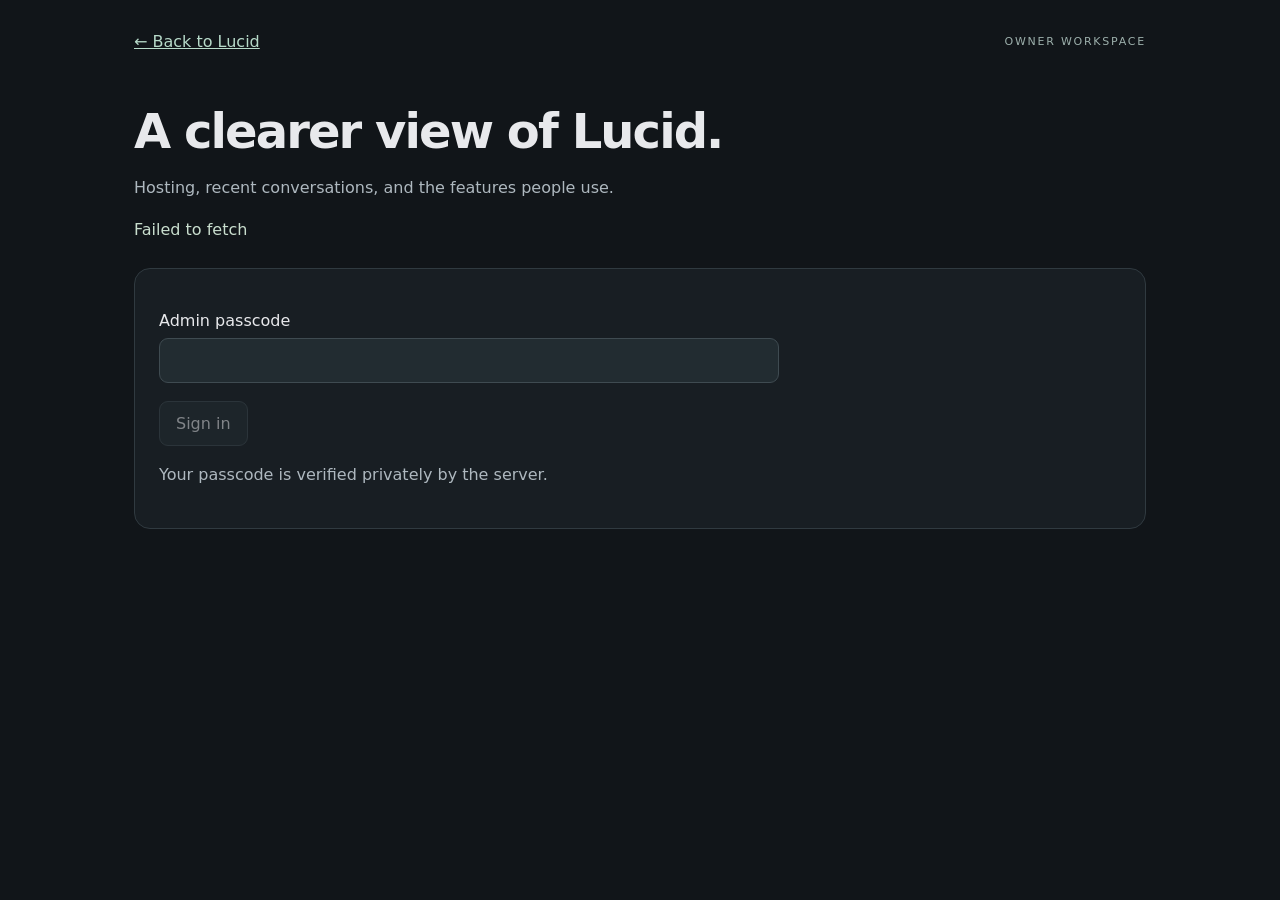
<file: website/admin.html>
<!doctype html>
<html lang="en"><head><meta charset="utf-8"><meta name="viewport" content="width=device-width, initial-scale=1"><meta name="referrer" content="no-referrer"><title>Lucid · Admin</title><link rel="icon" href="./logo.svg"><link rel="stylesheet" href="./admin.css"><script src="./admin.js" type="module"></script></head>
<body><main>
<header><a href="./">← Back to Lucid</a><span>OWNER WORKSPACE</span></header>
<h1>A clearer view of Lucid.</h1><p>Hosting, recent conversations, and the features people use.</p>
<p id="status" role="status">Checking your Lucid host…</p>
<form id="login"><label>Admin passcode<input id="password" type="password" autocomplete="current-password" minlength="4" maxlength="512" required></label><button id="sign-in" disabled>Sign in</button><p>Your passcode is verified privately by the server.</p></form>
<section id="dashboard" hidden>
<div class="actions"><button id="refresh">Refresh</button><button id="logout">Sign out</button></div>
<section class="card"><span class="eyebrow">HOSTING</span><h2 id="host">Lucid runs on your computer</h2><p>The computer running the host does the AI work. Keep it awake and connected while visitors use Lucid or while you use the Admin dashboard. The model does not run on a hosted AI service.</p><details><summary>Start or install the host on Windows</summary><p>Download the Windows installer from the private <a href="https://github.com/Lucidiscool/Lucid-AI-Admin-Host" target="_blank" rel="noopener noreferrer">Lucid AI Admin Host repository</a> while signed into GitHub, then follow its README. If Lucid is already installed, open its folder and run:</p><pre><code>start-local-host.cmd</code></pre><p>Enter your admin passcode when prompted. Keep the terminal open. To stop sharing, run <code>stop-public.cmd</code> or press Ctrl+C.</p></details><details><summary>Start or install the host on Linux</summary><p>Download the Linux installer from the private <a href="https://github.com/Lucidiscool/Lucid-AI-Admin-Host" target="_blank" rel="noopener noreferrer">Lucid AI Admin Host repository</a> while signed into GitHub, then follow its README. After installing the local model runtime and setting up GitHub access, start Lucid from its folder:</p><pre><code>./start-local-host.sh</code></pre><p>Enter your admin passcode when prompted. Keep the terminal open. To stop sharing, press Ctrl+C. Linux needs a Linux-compatible llama.cpp build and a local_model.json configuration for the model you installed.</p></details><p>If this page says the host is offline, start the host and reload Admin after the website finishes updating.</p></section>
<section class="card"><h2>Recent usage on this host</h2><div id="stats" class="stats"></div><h3>Most-used features</h3><div id="features"></div><p>Counts cover up to 2,000 recorded requests in the last 24 hours, since the host started. Visitor counts represent sessions, not identified people. Latest 200 requests shown below.</p></section>
<section class="card"><h2>Visitor conversations</h2><p>Open a conversation to read it or reply. Your messages are shown to visitors as <strong>Lucid Admin</strong>.</p><label>Filter by session or message<input id="filter" type="search" placeholder="Search recent activity"></label><div id="chats"></div></section>
<dialog id="conversation"><form method="dialog" class="dialog-head"><div><span class="eyebrow">VISITOR CHAT</span><h2 id="conversation-title">Conversation</h2></div><button aria-label="Close">Close</button></form><div id="conversation-messages" aria-live="polite"></div><form id="reply-form"><label>Reply as Lucid Admin<textarea id="reply-text" maxlength="4000" rows="4" required></textarea></label><button id="reply-send">Send reply</button><p>Visitors see this message labeled “Lucid Admin.”</p></form></dialog>
<section class="card"><h2>Saved visitor data</h2><p>Full conversations, memories, and saved options are in the private repository. <a href="https://github.com/Lucidiscool/Lucid-AI-Visitor-Data" target="_blank" rel="noopener noreferrer">Open visitor data repository</a> (requires your GitHub account).</p></section>
</section>
</main></body></html>
</file>
<file: website/admin.css>
:root{font-family:system-ui,sans-serif;color:#e8e9ec;background:#111519;color-scheme:dark}*{box-sizing:border-box}body{margin:0}main{max-width:1060px;padding:32px 24px 80px;margin:auto}header,.actions{display:flex;gap:12px;align-items:center;flex-wrap:wrap}header{justify-content:space-between}header span,.eyebrow{font-size:11px;letter-spacing:.16em;color:#9cafab}a{color:#b7dac9}h1{font-size:clamp(30px,5vw,48px);margin:52px 0 10px;letter-spacing:-.04em}h2{font-size:24px}p{color:#aeb8bf;line-height:1.65}button,input,select{font:inherit;border:1px solid #3f4b51;border-radius:9px;padding:12px 16px;background:#222c31;color:inherit}button{cursor:pointer}button:hover{border-color:#aacfb9}button:disabled{opacity:.5;cursor:wait}label{display:grid;gap:8px;margin:18px 0;max-width:620px}input{width:100%}#login,.card{padding:24px;border:1px solid #303a40;border-radius:16px;margin:24px 0;background:#181e23}.stats{display:flex;gap:16px;flex-wrap:wrap;margin-top:24px}.metric{flex:1;min-width:140px;background:#222c31;padding:20px;border-radius:10px}.metric strong{display:block;font-size:32px}.feature{display:flex;justify-content:space-between;border-bottom:1px solid #303a40;padding:10px 0}details{border-top:1px solid #303a40;padding:16px 0}summary{cursor:pointer;overflow-wrap:anywhere}pre{white-space:pre-wrap;overflow-wrap:anywhere;background:#111519;padding:16px;border-radius:10px}.chat-text{white-space:pre-wrap;overflow-wrap:anywhere;line-height:1.6}dialog{max-width:660px;width:calc(100% - 32px);max-height:90vh;overflow:auto;border:1px solid #4e6258;border-radius:18px;padding:28px;background:#181e23}dialog::backdrop{background:#000b}#status,#local-status{color:#c9dece}[hidden]{display:none!important}:focus-visible{outline:2px solid #b7dac9;outline-offset:3px}
textarea{font:inherit;border:1px solid #3f4b51;border-radius:9px;padding:12px 16px;background:#222c31;color:inherit;resize:vertical}.dialog-head{display:flex;justify-content:space-between;align-items:start;gap:16px}.dialog-head h2{margin:8px 0}#conversation-messages{max-height:45vh;overflow:auto;border-block:1px solid #303a40;padding:12px 0}.conversation-message{padding:12px;margin:10px 0;border-radius:10px;background:#222c31}.conversation-message strong{display:block;color:#b7dac9;margin-bottom:6px}.conversation-message .chat-text{white-space:pre-wrap;overflow-wrap:anywhere}#reply-form>p{font-size:13px;margin:8px 0 0}#reply-form label{max-width:none}
</file>
